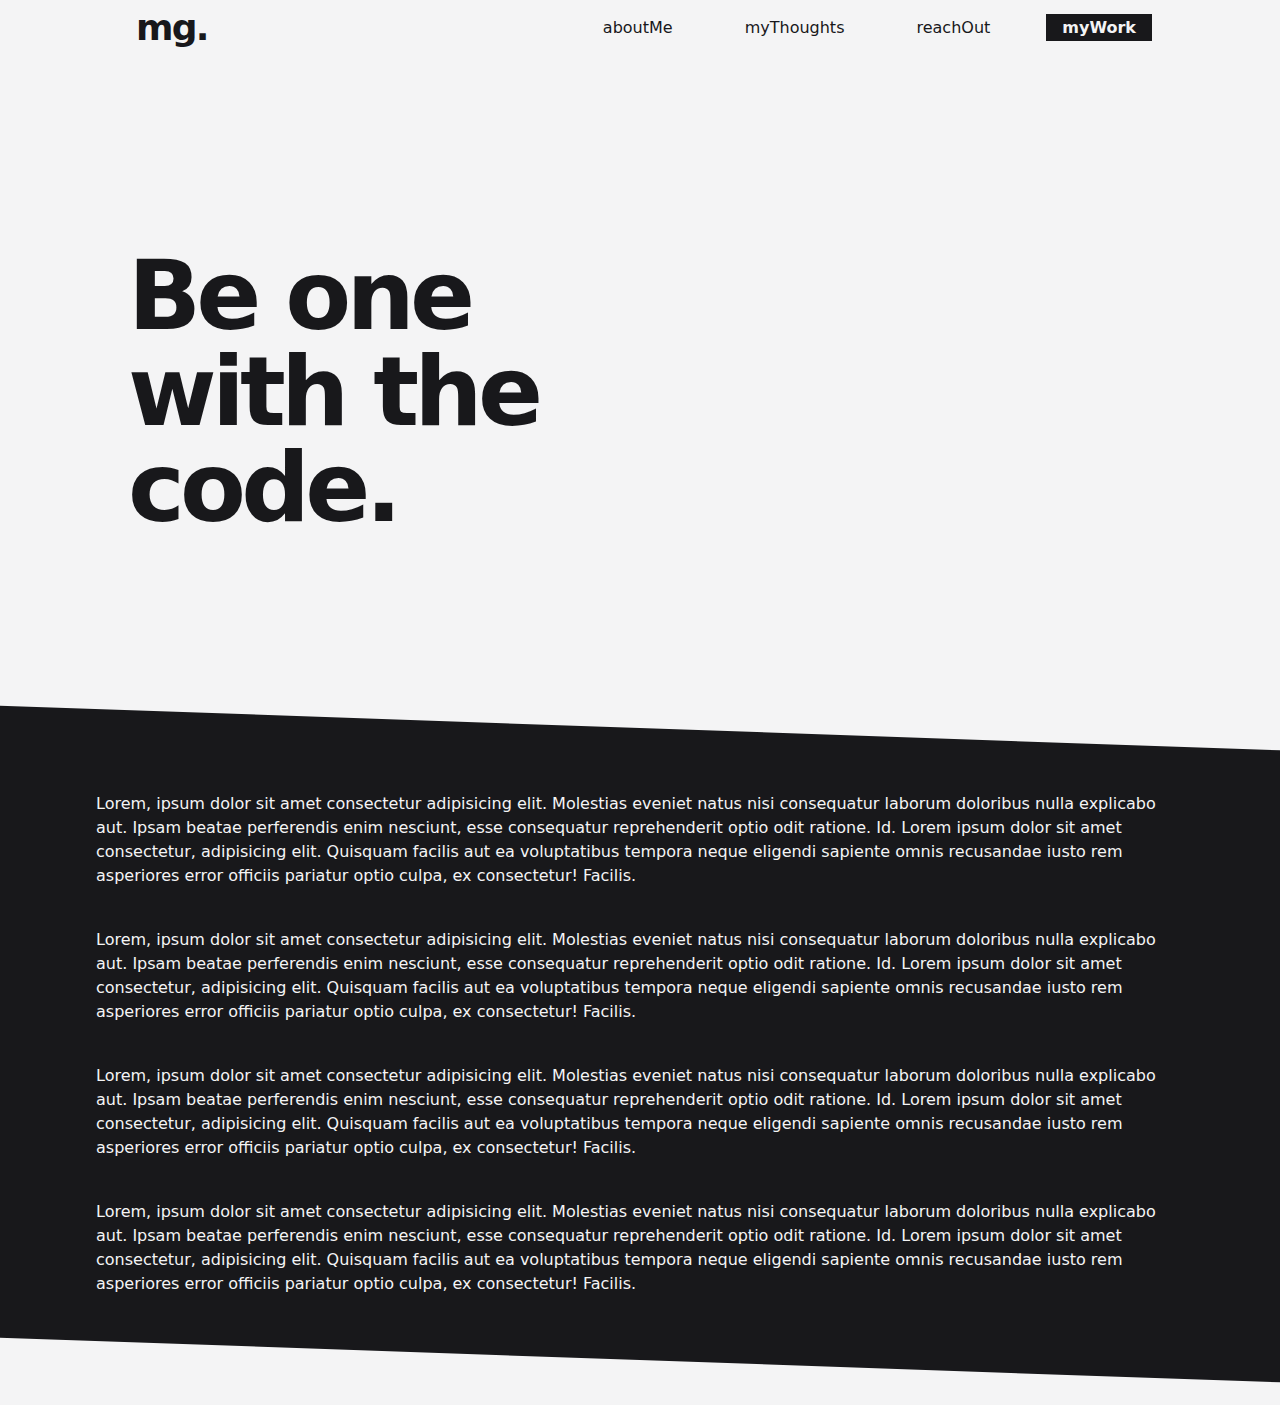
<file: public/index.html>
<!DOCTYPE html>
<html lang="en">
  <head>
    <meta charset="UTF-8" />
    <meta http-equiv="X-UA-Compatible" content="IE=edge" />
    <meta name="viewport" content="width=device-width, initial-scale=1.0" />
    <link rel="stylesheet" href="./css/style.css" />
    <title>MattGrah.am</title>
  </head>
  <body
    class="
      bg-gray-100
      dark:bg-gray-900
      min-h-screen
      text-gray-900
      dark:text-gray-100
    "
  >
    <main class="max-w-screen-lg m-auto">
      <nav class="grid grid-cols-2 items-center">
        <menu
          class="justify-self-start font-bold text-4xl tracking-tighter m-2 p-0"
        >
          mg.
        </menu>
        <ul class="list-none flex gap-10 justify-self-end items-center">
          <li>
            <a
              class="
                hover:text-gray-100 hover:bg-gray-900 hover:
                px-4
                hover:
                py-1
                hover:font-bold
              "
              href="#"
              >aboutMe</a
            >
          </li>
          <li>
            <a
              class="
                hover:text-gray-100 hover:bg-gray-900 hover:
                px-4
                hover:
                py-1
                hover:font-bold
              "
              href="#"
              >myThoughts</a
            >
          </li>
          <li>
            <a
              class="
                hover:text-gray-100 hover:bg-gray-900 hover:
                px-4
                hover:
                py-1
                hover:font-bold
              "
              href="#"
              >reachOut</a
            >
          </li>
          <li>
            <a
              class="
                bg-gray-900
                text-gray-100
                font-bold
                px-4
                py-1
                hover:text-gray-900 hover:bg-gray-100
              "
              href="#"
              >myWork</a
            >
          </li>
        </ul>
      </nav>
      <header class="">
        <h1 class="font-bold text-8xl tracking-tighter w-1/2 my-48">
          Be one with the code.
        </h1>
      </header>
    </main>
    <section
      class="
        container
        max-w-full
        bg-gray-900
        dark:bg-gray-100
        transform
        skew-y-2
        text-gray-100
        dark:text-gray-900
      "
    >
      <section
        class="h-full px-24 py-16 transform -skew-y-2 flex flex-col gap-10"
      >
        <p>
          Lorem, ipsum dolor sit amet consectetur adipisicing elit. Molestias
          eveniet natus nisi consequatur laborum doloribus nulla explicabo aut.
          Ipsam beatae perferendis enim nesciunt, esse consequatur reprehenderit
          optio odit ratione. Id. Lorem ipsum dolor sit amet consectetur,
          adipisicing elit. Quisquam facilis aut ea voluptatibus tempora neque
          eligendi sapiente omnis recusandae iusto rem asperiores error officiis
          pariatur optio culpa, ex consectetur! Facilis.
        </p>
        <p>
          Lorem, ipsum dolor sit amet consectetur adipisicing elit. Molestias
          eveniet natus nisi consequatur laborum doloribus nulla explicabo aut.
          Ipsam beatae perferendis enim nesciunt, esse consequatur reprehenderit
          optio odit ratione. Id. Lorem ipsum dolor sit amet consectetur,
          adipisicing elit. Quisquam facilis aut ea voluptatibus tempora neque
          eligendi sapiente omnis recusandae iusto rem asperiores error officiis
          pariatur optio culpa, ex consectetur! Facilis.
        </p>
        <p>
          Lorem, ipsum dolor sit amet consectetur adipisicing elit. Molestias
          eveniet natus nisi consequatur laborum doloribus nulla explicabo aut.
          Ipsam beatae perferendis enim nesciunt, esse consequatur reprehenderit
          optio odit ratione. Id. Lorem ipsum dolor sit amet consectetur,
          adipisicing elit. Quisquam facilis aut ea voluptatibus tempora neque
          eligendi sapiente omnis recusandae iusto rem asperiores error officiis
          pariatur optio culpa, ex consectetur! Facilis.
        </p>
        <p>
          Lorem, ipsum dolor sit amet consectetur adipisicing elit. Molestias
          eveniet natus nisi consequatur laborum doloribus nulla explicabo aut.
          Ipsam beatae perferendis enim nesciunt, esse consequatur reprehenderit
          optio odit ratione. Id. Lorem ipsum dolor sit amet consectetur,
          adipisicing elit. Quisquam facilis aut ea voluptatibus tempora neque
          eligendi sapiente omnis recusandae iusto rem asperiores error officiis
          pariatur optio culpa, ex consectetur! Facilis.
        </p>
      </section>
    </section>
  </body>
</html>
</file>
<file: public/css/style.css>
/* ./css/src/tailwind.css */
/* ! tailwindcss v2.2.16 | MIT License | https://tailwindcss.com */
/*! modern-normalize v1.1.0 | MIT License | https://github.com/sindresorhus/modern-normalize */
/*
Document
========
*/
/**
Use a better box model (opinionated).
*/
*,
::before,
::after {
	box-sizing: border-box;
}
/**
Use a more readable tab size (opinionated).
*/
html {
	-moz-tab-size: 4;
	-o-tab-size: 4;
	   tab-size: 4;
}
/**
1. Correct the line height in all browsers.
2. Prevent adjustments of font size after orientation changes in iOS.
*/
html {
	line-height: 1.15; /* 1 */
	-webkit-text-size-adjust: 100%; /* 2 */
}
/*
Sections
========
*/
/**
Remove the margin in all browsers.
*/
body {
	margin: 0;
}
/**
Improve consistency of default fonts in all browsers. (https://github.com/sindresorhus/modern-normalize/issues/3)
*/
body {
	font-family:
		system-ui,
		-apple-system, /* Firefox supports this but not yet `system-ui` */
		'Segoe UI',
		Roboto,
		Helvetica,
		Arial,
		sans-serif,
		'Apple Color Emoji',
		'Segoe UI Emoji';
}
/*
Grouping content
================
*/
/**
1. Add the correct height in Firefox.
2. Correct the inheritance of border color in Firefox. (https://bugzilla.mozilla.org/show_bug.cgi?id=190655)
*/
hr {
	height: 0; /* 1 */
	color: inherit; /* 2 */
}
/*
Text-level semantics
====================
*/
/**
Add the correct text decoration in Chrome, Edge, and Safari.
*/
abbr[title] {
	-webkit-text-decoration: underline dotted;
	        text-decoration: underline dotted;
}
/**
Add the correct font weight in Edge and Safari.
*/
b,
strong {
	font-weight: bolder;
}
/**
1. Improve consistency of default fonts in all browsers. (https://github.com/sindresorhus/modern-normalize/issues/3)
2. Correct the odd 'em' font sizing in all browsers.
*/
code,
kbd,
samp,
pre {
	font-family:
		ui-monospace,
		SFMono-Regular,
		Consolas,
		'Liberation Mono',
		Menlo,
		monospace; /* 1 */
	font-size: 1em; /* 2 */
}
/**
Add the correct font size in all browsers.
*/
small {
	font-size: 80%;
}
/**
Prevent 'sub' and 'sup' elements from affecting the line height in all browsers.
*/
sub,
sup {
	font-size: 75%;
	line-height: 0;
	position: relative;
	vertical-align: baseline;
}
sub {
	bottom: -0.25em;
}
sup {
	top: -0.5em;
}
/*
Tabular data
============
*/
/**
1. Remove text indentation from table contents in Chrome and Safari. (https://bugs.chromium.org/p/chromium/issues/detail?id=999088, https://bugs.webkit.org/show_bug.cgi?id=201297)
2. Correct table border color inheritance in all Chrome and Safari. (https://bugs.chromium.org/p/chromium/issues/detail?id=935729, https://bugs.webkit.org/show_bug.cgi?id=195016)
*/
table {
	text-indent: 0; /* 1 */
	border-color: inherit; /* 2 */
}
/*
Forms
=====
*/
/**
1. Change the font styles in all browsers.
2. Remove the margin in Firefox and Safari.
*/
button,
input,
optgroup,
select,
textarea {
	font-family: inherit; /* 1 */
	font-size: 100%; /* 1 */
	line-height: 1.15; /* 1 */
	margin: 0; /* 2 */
}
/**
Remove the inheritance of text transform in Edge and Firefox.
1. Remove the inheritance of text transform in Firefox.
*/
button,
select { /* 1 */
	text-transform: none;
}
/**
Correct the inability to style clickable types in iOS and Safari.
*/
button,
[type='button'],
[type='reset'],
[type='submit'] {
	-webkit-appearance: button;
}
/**
Remove the inner border and padding in Firefox.
*/
::-moz-focus-inner {
	border-style: none;
	padding: 0;
}
/**
Restore the focus styles unset by the previous rule.
*/
:-moz-focusring {
	outline: 1px dotted ButtonText;
}
/**
Remove the additional ':invalid' styles in Firefox.
See: https://github.com/mozilla/gecko-dev/blob/2f9eacd9d3d995c937b4251a5557d95d494c9be1/layout/style/res/forms.css#L728-L737
*/
:-moz-ui-invalid {
	box-shadow: none;
}
/**
Remove the padding so developers are not caught out when they zero out 'fieldset' elements in all browsers.
*/
legend {
	padding: 0;
}
/**
Add the correct vertical alignment in Chrome and Firefox.
*/
progress {
	vertical-align: baseline;
}
/**
Correct the cursor style of increment and decrement buttons in Safari.
*/
::-webkit-inner-spin-button,
::-webkit-outer-spin-button {
	height: auto;
}
/**
1. Correct the odd appearance in Chrome and Safari.
2. Correct the outline style in Safari.
*/
[type='search'] {
	-webkit-appearance: textfield; /* 1 */
	outline-offset: -2px; /* 2 */
}
/**
Remove the inner padding in Chrome and Safari on macOS.
*/
::-webkit-search-decoration {
	-webkit-appearance: none;
}
/**
1. Correct the inability to style clickable types in iOS and Safari.
2. Change font properties to 'inherit' in Safari.
*/
::-webkit-file-upload-button {
	-webkit-appearance: button; /* 1 */
	font: inherit; /* 2 */
}
/*
Interactive
===========
*/
/*
Add the correct display in Chrome and Safari.
*/
summary {
	display: list-item;
}
/**
 * Manually forked from SUIT CSS Base: https://github.com/suitcss/base
 * A thin layer on top of normalize.css that provides a starting point more
 * suitable for web applications.
 */
/**
 * Removes the default spacing and border for appropriate elements.
 */
blockquote,
dl,
dd,
h1,
h2,
h3,
h4,
h5,
h6,
hr,
figure,
p,
pre {
  margin: 0;
}
button {
  background-color: transparent;
  background-image: none;
}
fieldset {
  margin: 0;
  padding: 0;
}
ol,
ul {
  list-style: none;
  margin: 0;
  padding: 0;
}
/**
 * Tailwind custom reset styles
 */
/**
 * 1. Use the user's configured `sans` font-family (with Tailwind's default
 *    sans-serif font stack as a fallback) as a sane default.
 * 2. Use Tailwind's default "normal" line-height so the user isn't forced
 *    to override it to ensure consistency even when using the default theme.
 */
html {
  font-family: ui-sans-serif, system-ui, -apple-system, BlinkMacSystemFont, "Segoe UI", Roboto, "Helvetica Neue", Arial, "Noto Sans", sans-serif, "Apple Color Emoji", "Segoe UI Emoji", "Segoe UI Symbol", "Noto Color Emoji"; /* 1 */
  line-height: 1.5; /* 2 */
}
/**
 * Inherit font-family and line-height from `html` so users can set them as
 * a class directly on the `html` element.
 */
body {
  font-family: inherit;
  line-height: inherit;
}
/**
 * 1. Prevent padding and border from affecting element width.
 *
 *    We used to set this in the html element and inherit from
 *    the parent element for everything else. This caused issues
 *    in shadow-dom-enhanced elements like <details> where the content
 *    is wrapped by a div with box-sizing set to `content-box`.
 *
 *    https://github.com/mozdevs/cssremedy/issues/4
 *
 *
 * 2. Allow adding a border to an element by just adding a border-width.
 *
 *    By default, the way the browser specifies that an element should have no
 *    border is by setting it's border-style to `none` in the user-agent
 *    stylesheet.
 *
 *    In order to easily add borders to elements by just setting the `border-width`
 *    property, we change the default border-style for all elements to `solid`, and
 *    use border-width to hide them instead. This way our `border` utilities only
 *    need to set the `border-width` property instead of the entire `border`
 *    shorthand, making our border utilities much more straightforward to compose.
 *
 *    https://github.com/tailwindcss/tailwindcss/pull/116
 */
*,
::before,
::after {
  box-sizing: border-box; /* 1 */
  border-width: 0; /* 2 */
  border-style: solid; /* 2 */
  border-color: currentColor; /* 2 */
}
/*
 * Ensure horizontal rules are visible by default
 */
hr {
  border-top-width: 1px;
}
/**
 * Undo the `border-style: none` reset that Normalize applies to images so that
 * our `border-{width}` utilities have the expected effect.
 *
 * The Normalize reset is unnecessary for us since we default the border-width
 * to 0 on all elements.
 *
 * https://github.com/tailwindcss/tailwindcss/issues/362
 */
img {
  border-style: solid;
}
textarea {
  resize: vertical;
}
input::-moz-placeholder, textarea::-moz-placeholder {
  opacity: 1;
  color: #a1a1aa;
}
input:-ms-input-placeholder, textarea:-ms-input-placeholder {
  opacity: 1;
  color: #a1a1aa;
}
input::placeholder,
textarea::placeholder {
  opacity: 1;
  color: #a1a1aa;
}
button,
[role="button"] {
  cursor: pointer;
}
/**
 * Override legacy focus reset from Normalize with modern Firefox focus styles.
 *
 * This is actually an improvement over the new defaults in Firefox in our testing,
 * as it triggers the better focus styles even for links, which still use a dotted
 * outline in Firefox by default.
 */
:-moz-focusring {
	outline: auto;
}
table {
  border-collapse: collapse;
}
h1,
h2,
h3,
h4,
h5,
h6 {
  font-size: inherit;
  font-weight: inherit;
}
/**
 * Reset links to optimize for opt-in styling instead of
 * opt-out.
 */
a {
  color: inherit;
  text-decoration: inherit;
}
/**
 * Reset form element properties that are easy to forget to
 * style explicitly so you don't inadvertently introduce
 * styles that deviate from your design system. These styles
 * supplement a partial reset that is already applied by
 * normalize.css.
 */
button,
input,
optgroup,
select,
textarea {
  padding: 0;
  line-height: inherit;
  color: inherit;
}
/**
 * Use the configured 'mono' font family for elements that
 * are expected to be rendered with a monospace font, falling
 * back to the system monospace stack if there is no configured
 * 'mono' font family.
 */
pre,
code,
kbd,
samp {
  font-family: ui-monospace, SFMono-Regular, Menlo, Monaco, Consolas, "Liberation Mono", "Courier New", monospace;
}
/**
 * 1. Make replaced elements `display: block` by default as that's
 *    the behavior you want almost all of the time. Inspired by
 *    CSS Remedy, with `svg` added as well.
 *
 *    https://github.com/mozdevs/cssremedy/issues/14
 * 
 * 2. Add `vertical-align: middle` to align replaced elements more
 *    sensibly by default when overriding `display` by adding a
 *    utility like `inline`.
 *
 *    This can trigger a poorly considered linting error in some
 *    tools but is included by design.
 * 
 *    https://github.com/jensimmons/cssremedy/issues/14#issuecomment-634934210
 */
img,
svg,
video,
canvas,
audio,
iframe,
embed,
object {
  display: block; /* 1 */
  vertical-align: middle; /* 2 */
}
/**
 * Constrain images and videos to the parent width and preserve
 * their intrinsic aspect ratio.
 *
 * https://github.com/mozdevs/cssremedy/issues/14
 */
img,
video {
  max-width: 100%;
  height: auto;
}
/**
 * Ensure the default browser behavior of the `hidden` attribute.
 */
[hidden] {
  display: none;
}
*, ::before, ::after {
	--tw-translate-x: 0;
	--tw-translate-y: 0;
	--tw-rotate: 0;
	--tw-skew-x: 0;
	--tw-skew-y: 0;
	--tw-scale-x: 1;
	--tw-scale-y: 1;
	--tw-transform: translateX(var(--tw-translate-x)) translateY(var(--tw-translate-y)) rotate(var(--tw-rotate)) skewX(var(--tw-skew-x)) skewY(var(--tw-skew-y)) scaleX(var(--tw-scale-x)) scaleY(var(--tw-scale-y));
}
.container {
	width: 100%;
}
@media (min-width: 640px) {
	.container {
		max-width: 640px;
	}
}
@media (min-width: 768px) {
	.container {
		max-width: 768px;
	}
}
@media (min-width: 1024px) {
	.container {
		max-width: 1024px;
	}
}
@media (min-width: 1280px) {
	.container {
		max-width: 1280px;
	}
}
@media (min-width: 1536px) {
	.container {
		max-width: 1536px;
	}
}
.m-auto {
	margin: auto;
}
.m-2 {
	margin: 0.5rem;
}
.my-48 {
	margin-top: 12rem;
	margin-bottom: 12rem;
}
.flex {
	display: flex;
}
.grid {
	display: grid;
}
.h-full {
	height: 100%;
}
.min-h-screen {
	min-height: 100vh;
}
.w-1\/2 {
	width: 50%;
}
.max-w-screen-lg {
	max-width: 1024px;
}
.max-w-full {
	max-width: 100%;
}
.skew-y-2 {
	--tw-skew-y: 2deg;
	transform: var(--tw-transform);
}
.-skew-y-2 {
	--tw-skew-y: -2deg;
	transform: var(--tw-transform);
}
.transform {
	transform: var(--tw-transform);
}
.list-none {
	list-style-type: none;
}
.grid-cols-2 {
	grid-template-columns: repeat(2, minmax(0, 1fr));
}
.flex-col {
	flex-direction: column;
}
.items-center {
	align-items: center;
}
.gap-10 {
	gap: 2.5rem;
}
.justify-self-start {
	justify-self: start;
}
.justify-self-end {
	justify-self: end;
}
.bg-gray-100 {
	--tw-bg-opacity: 1;
	background-color: rgba(244, 244, 245, var(--tw-bg-opacity));
}
.bg-gray-900 {
	--tw-bg-opacity: 1;
	background-color: rgba(24, 24, 27, var(--tw-bg-opacity));
}
.p-0 {
	padding: 0px;
}
.px-4 {
	padding-left: 1rem;
	padding-right: 1rem;
}
.py-1 {
	padding-top: 0.25rem;
	padding-bottom: 0.25rem;
}
.px-24 {
	padding-left: 6rem;
	padding-right: 6rem;
}
.py-16 {
	padding-top: 4rem;
	padding-bottom: 4rem;
}
.text-4xl {
	font-size: 2.25rem;
	line-height: 2.5rem;
}
.text-8xl {
	font-size: 6rem;
	line-height: 1;
}
.font-bold {
	font-weight: 700;
}
.tracking-tighter {
	letter-spacing: -0.05em;
}
.text-gray-900 {
	--tw-text-opacity: 1;
	color: rgba(24, 24, 27, var(--tw-text-opacity));
}
.text-gray-100 {
	--tw-text-opacity: 1;
	color: rgba(244, 244, 245, var(--tw-text-opacity));
}
.hover\:bg-gray-900:hover {
	--tw-bg-opacity: 1;
	background-color: rgba(24, 24, 27, var(--tw-bg-opacity));
}
.hover\:bg-gray-100:hover {
	--tw-bg-opacity: 1;
	background-color: rgba(244, 244, 245, var(--tw-bg-opacity));
}
.hover\:font-bold:hover {
	font-weight: 700;
}
.hover\:text-gray-100:hover {
	--tw-text-opacity: 1;
	color: rgba(244, 244, 245, var(--tw-text-opacity));
}
.hover\:text-gray-900:hover {
	--tw-text-opacity: 1;
	color: rgba(24, 24, 27, var(--tw-text-opacity));
}
</file>
